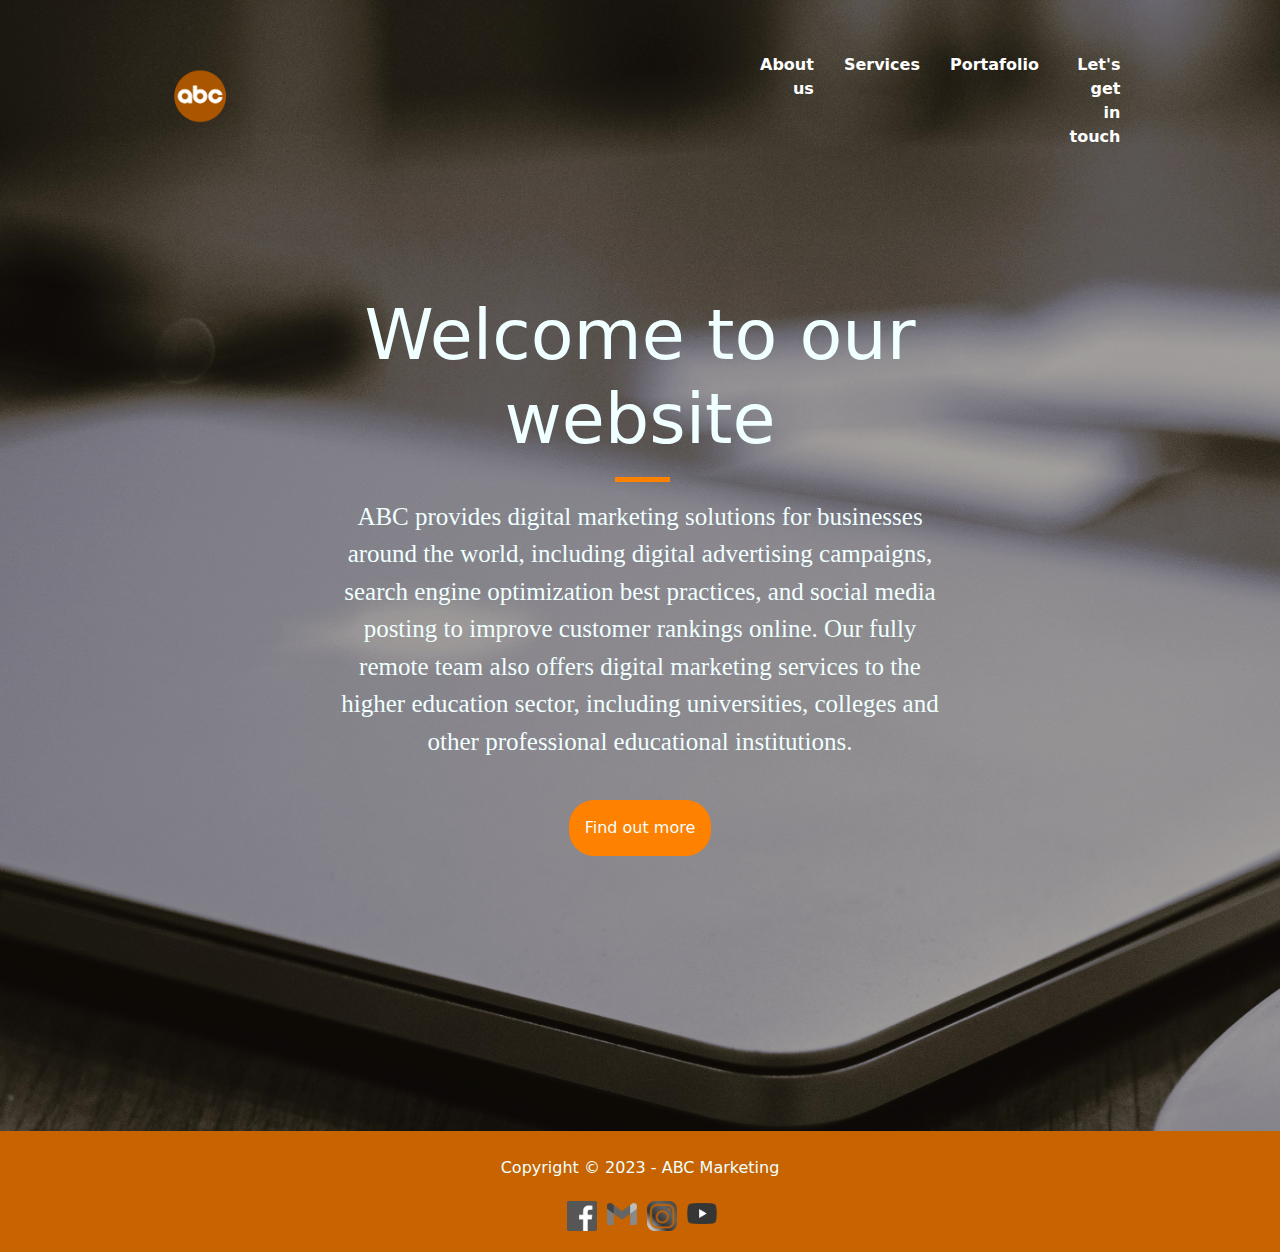
<file: index.html>
<!DOCTYPE html>
<html lang="en">
<head>
    <meta charset="UTF-8">
    <meta http-equiv="X-UA-Compatible" content="IE=edge">
    <meta name="viewport" content="width=device-width, initial-scale=1.0">
    <title>--Menú principal--</title>
    <link rel="stylesheet" type="text/css" href="css/estilo.css">
    <link href="recursos/bootstrap-5.2.3-dist/css/bootstrap.min.css" rel="stylesheet">
    <script src="//code.tidio.co/dsxdr0mcqsdmqzp9dvc3odbv44hmz4qb.js" async></script>
</head>
<body id="index">
    <!-- Inicio contenedor principal -->
    <div class="container-fluid">
        <!-- Inicio cabecera -->
        <div class="row" id="cabecera1">
            <div class="col-lg-12 col-md-12 col-sm-12">
                <nav class="navbar navbar-expand-lg" id="menu">
                    <div class="container-fluid align-items-right">
                        <a href="index.html">
                            <img src="imagenes/ABC-logo.png" alt="No se encontró el archivo" id="logo">
                        </a>
                        <button class="navbar-toggler" type="button" data-bs-toggle="collapse" data-bs-target="#navbarNav" aria-controls="navbarNav" aria-expanded="false" aria-label="Toggle navigation">
                            <span class="navbar-toggler-icon"></span>
                        </button>
                        <div class="collapse navbar-collapse" id="navbarNav">
                            <ul class="navbar-nav">
                                <li class="nav-item">
                                    <a class="nav-link" id="link1" href="html/acercadenosotros.html">About us</a>
                                </li>
                                <li class="nav-item">
                                    <a class="nav-link" id="link1" href="html/servicios.html">Services</a>
                                </li>
                                <li class="nav-item">
                                    <a class="nav-link" id="link1" href="html/portafolio.html">Portafolio</a>
                                </li>
                                <li class="nav-item">
                                    <a class="nav-link" id="link1" href="html/formulario.html">Let's get in touch</a>
                                </li>
                            </ul>
                        </div>
                    </div>
                </nav>
            </div>
        </div>
        <!-- Fin cabecera -->
        <!-- Inicio contenido -->
        <div class="row" id="contenido1" style="margin-bottom: 20%;">
            <div class="col-lg-6 col-md-6 col-sm-6">
                <h1 class="titulo">Welcome to our website</h1>
                <hr id="linea">
                <p class="txt">
                    ABC provides digital marketing solutions for businesses around the world, including digital advertising campaigns, search engine optimization best practices, and 
                    social media posting to improve customer rankings online. Our fully remote team 
                    also offers digital marketing services to the higher education sector, including universities, colleges and other professional educational institutions.                
                </p>
                <br>
                <a class="btn" href="html/acercadenosotros.html" role="button">Find out more</a>
            </div>
        </div>
        <!-- Fin contenido -->
        <br>
        <!-- Inicio footer -->
        <div class="row" id="footer" style="bottom: 0;">
            <div class="col-12">
                Copyright © 2023 - ABC Marketing
            </div>
            <div class="col-12">
                <ul>
                    <li>
                        <img src="imagenes/facebook.png" id="iconos" alt="">
                    </li>
                    <li>
                        <img src="imagenes/gmail.png" id="iconos" alt="">
                    </li>
                    <li>
                        <img src="imagenes/instagram.png" id="iconos" alt="">
                    </li>
                    <li>
                        <img src="imagenes/youtube.png" id="iconos" alt="">
                    </li>
                </ul>
            </div>
            <br>
            <br>
            <br>
        </div>
        <!-- Fin footer -->
    </div>
    <!-- Fin contenedor principal -->
    <script src="recursos/bootstrap-5.2.3-dist/js/bootstrap.bundle.min.js" rel="stylesheet"></script>
</body>
</html>
</file>
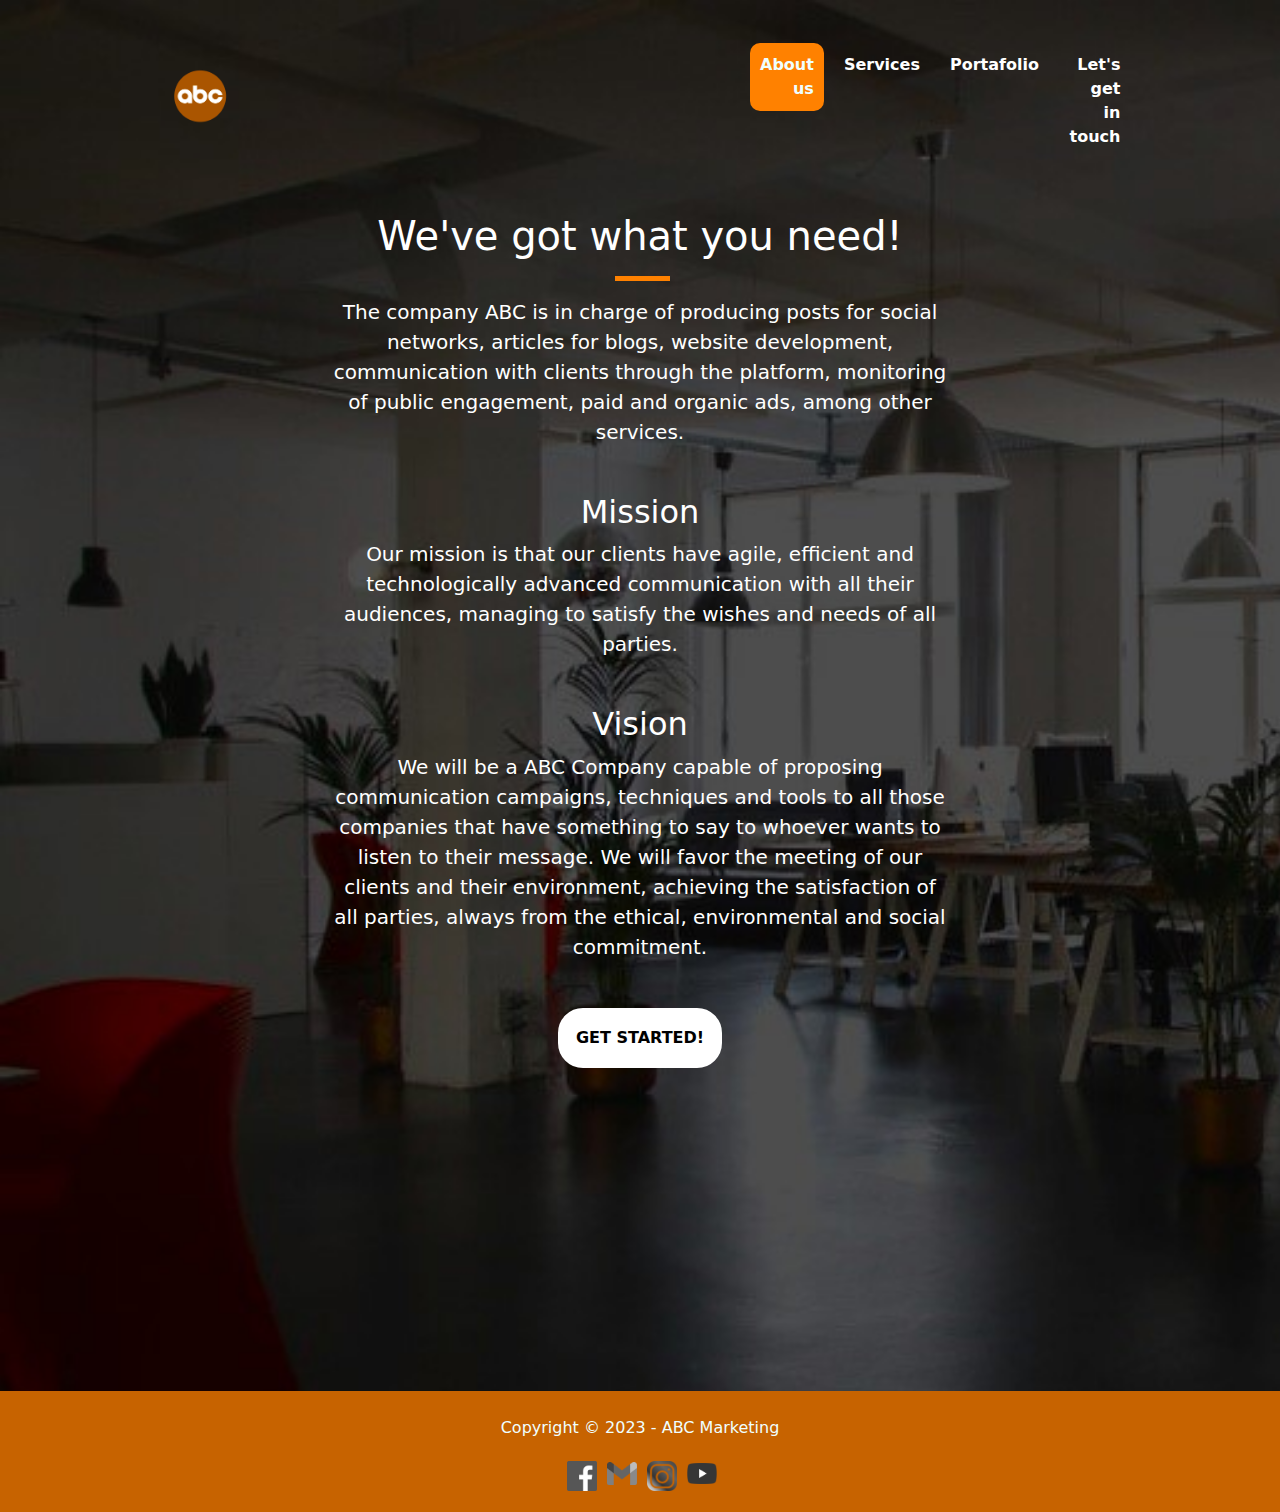
<file: html/acercadenosotros.html>
<!doctype html>
<html lang="en">
  	<head>
    	<meta charset="utf-8">
    	<meta name="viewport" content="width=device-width, initial-scale=1">
	    <title>--About us--</title>
    	<link rel="stylesheet"  href="../recursos/bootstrap-5.2.3-dist/css/bootstrap.min.css">
    	<link rel="stylesheet" type="text/css" href="../css/estilo.css">
		<script src="//code.tidio.co/dsxdr0mcqsdmqzp9dvc3odbv44hmz4qb.js" async></script>
  	</head>
  	<body class="body2">
		<div class="container-fluid"> <!--contenedor principal -->
			<!-- Inicio cabecera -->
			<div class="row" id="cabecera1">
				<div class="col-lg-12 col-md-12 col-sm-12">
					<nav class="navbar navbar-expand-lg" id="menu">
						<div class="container-fluid align-items-right">
							<a href="../index.html">
								<img src="../imagenes/ABC-logo.png" alt="No se encontró el archivo" id="logo">
							</a>
							<button class="navbar-toggler" type="button" data-bs-toggle="collapse" data-bs-target="#navbarNav" aria-controls="navbarNav" aria-expanded="false" aria-label="Toggle navigation">
								<span class="navbar-toggler-icon"></span>
							</button>
							<div class="collapse navbar-collapse" id="navbarNav">
								<ul class="navbar-nav">
									<li class="nav-item">
										<a class="nav-link active" id="link1active" href="#">About us</a>
									</li>
									<li class="nav-item">
										<a class="nav-link" id="link1" href="servicios.html">Services</a>
									</li>
									<li class="nav-item">
										<a class="nav-link" id="link1" href="portafolio.html">Portafolio</a>
									</li>
									<li class="nav-item">
										<a class="nav-link" id="link1" href="formulario.html">Let's get in touch</a>
									</li>
								</ul>
							</div>
						</div>
					</nav>
				</div>
			</div>
			<!-- Fin cabecera -->
			<!-- inicio del contenido -->
			<div class="row" id="contenido2" style="margin-bottom: 20%;">
				<div class="col-lg-6 col-md-6 col-sm-6">
					<h1>
						We've got what you need!
					</h1>
					<hr id="linea">
					<p>
						The company ABC is in charge of producing posts for social networks, articles for blogs, website development, communication with clients through the platform, monitoring of public engagement, paid and organic ads, among other services.
					</p> 
					<br>
					<h2>Mission</h2>
					<p>
						Our mission is that our clients have agile, efficient and technologically advanced communication with all their audiences, managing to satisfy the wishes and needs of all parties.
					</p>
					<br>
					<h2>Vision</h2>
					<p>
						We will be a ABC Company capable of proposing communication campaigns, techniques and tools to all those companies that have something to say to whoever wants to listen to their message. We will favor the meeting of our clients and their environment, achieving the satisfaction of all parties, always from the ethical, environmental and social commitment.
					</p>
				</div>
				<div style="text-align: center;">
					<!-- <form> -->
						<br>
						<a class="btn boton2" href="servicios.html">GET STARTED!</a>
					<!-- </form> -->
				</div>
			</div> <!--fin del contenido -->
			<br>
			<br>
			<br>
			<!-- Inicio footer -->
		<div class="row" id="footer"  style="bottom: 0;">
				<div class="col-12">
					Copyright © 2023 - ABC Marketing
				</div>
				<div class="col-12">
					<ul>
						<li>
							<img src="../imagenes/facebook.png" id="iconos" alt="">
						</li>
						<li>
							<img src="../imagenes/gmail.png" id="iconos" alt="">
						</li>
						<li>
							<img src="../imagenes/instagram.png" id="iconos" alt="">
						</li>
						<li>
							<img src="../imagenes/youtube.png" id="iconos" alt="">
						</li>
					</ul>
				</div>
				<br>
				<br>
				<br>
			</div>
			<!-- Fin footer -->
		<script src="../recursos/bootstrap-5.2.3-dist/js/bootstrap.bundle.min.js" rel="stylesheet"></script> 
	</body>
</html>
</file>
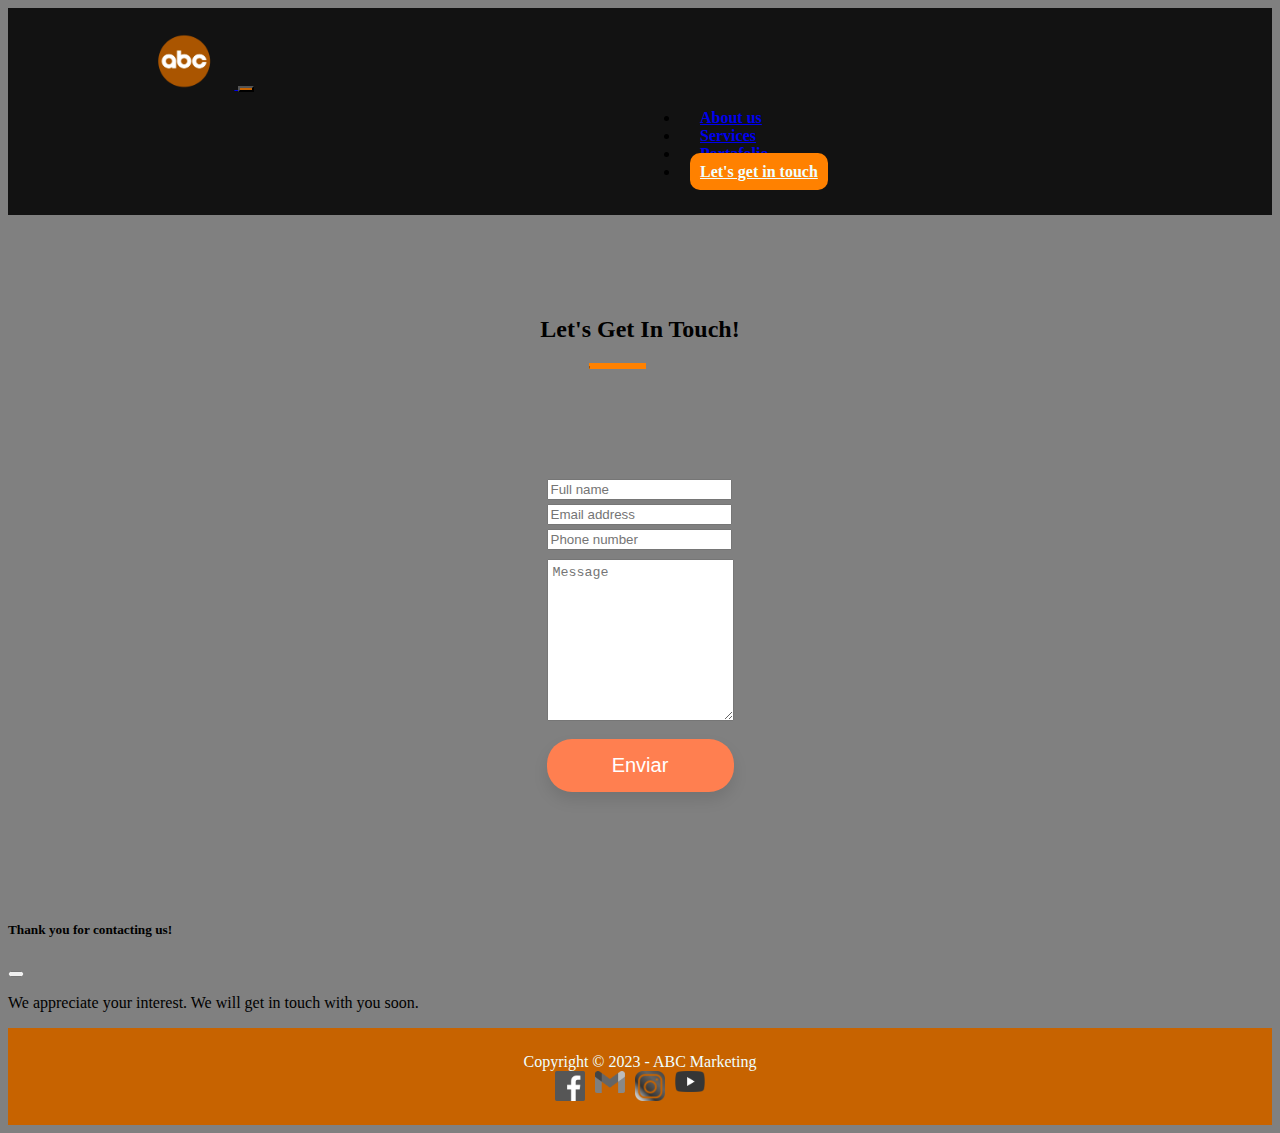
<file: html/formulario.html>
<!DOCTYPE html>
<html lang="en">
<head>
    <meta charset="UTF-8">
    <meta http-equiv="X-UA-Compatible" content="IE=edge">
    <meta name="viewport" content="width=device-width, initial-scale=1.0">
    <title>--Contact us--</title>
    <link rel="stylesheet" type="text/css" href="../css/estilo.css">
    <link href="https://cdn.jsdelivr.net/npm/bootstrap@5.2.3/dist/css/bootstrap.min.css" rel="stylesheet" integrity="sha384-rbsA2VBKQhggwzxH7pPCaAqO46MgnOM80zW1RWuH61DGLwZJEdK2Kadq2F9CUG65" crossorigin="anonymous">
    <script src="//code.tidio.co/dsxdr0mcqsdmqzp9dvc3odbv44hmz4qb.js" async></script></head>
<body>
<div class="container-fluid" style="background-color:#000000db;">
    <!-- Inicio cabecera -->
    <div class="row" id="cabecera1">
        <div class="col-lg-12 col-md-12 col-sm-12">
            <nav class="navbar navbar-expand-lg" id="menu">
                <div class="container-fluid align-items-right">
                    <a href="../index.html">
                        <img src="../imagenes/ABC-logo.png" alt="No se encontró el archivo" id="logo">
                    </a>
                    <button class="navbar-toggler" type="button" data-bs-toggle="collapse" data-bs-target="#navbarNav" aria-controls="navbarNav" aria-expanded="false" aria-label="Toggle navigation">
                        <span class="navbar-toggler-icon"></span>
                    </button>
                    <div class="collapse navbar-collapse" id="navbarNav">
                        <ul class="navbar-nav">
                            <li class="nav-item">
                                <a class="nav-link" id="link1" href="acercadenosotros.html">About us</a>
                            </li>
                            <li class="nav-item">
                                <a class="nav-link" id="link1" href="servicios.html">Services</a>
                            </li>
                            <li class="nav-item">
                                <a class="nav-link" id="link1" href="portafolio.html">Portafolio</a>
                            </li>
                            <li class="nav-item">
                                <a class="nav-link active" id="link1active" href="#">Let's get in touch</a>
                            </li>
                        </ul>
                    </div>
                </div>
            </nav>
        </div>
    </div>
    <br>
</div>

    <!-- Fin cabecera -->
<!-- inicio del textp -->
    <div class="row justify-content-center" style="--bs-gutter-x: 0rem !important; margin-bottom: 10%;">
        <div class="col-md-6">
            <form id="contactForm" action="#" method="post">

                <h2 style="text-align: center;margin-top: 8%;">Let's Get In Touch!</h2>
                <hr id="linea">
                <div class="contenidoo"></div>
                <div class="titu">
                  <p>Ready to start your next project with us? Send us a messages</p>
                  <p>and we will get back you as soon possible!</p>
                </div>
                <!-- Fin del texto -->
                <!-- inicio del formulario -->
                <table class="table table-sm small-table">
                    <tbody>
                        <tr>
                            <td><input type="text" id="fullName" name="fullName" class="form-control" placeholder="Full name" required></td>
                        </tr>
                        <tr>
                            <td><input type="email" id="email" name="email" class="form-control" placeholder="Email address" required></td>
                        </tr>
                        <tr>
                            <td><input type="tel" id="phone" name="phone" class="form-control" placeholder="Phone number" required></td>
                        </tr>
                        <tr>
                            <td><textarea id="message" name="message" class="form-control" placeholder="Message" required></textarea></td>
                        </tr>
                        <tr>
                            <td colspan="1"><button class="btn btn-submit" type="submit">Enviar</button></td>
                        </tr>
                    </tbody>
                </table>
                
            </form>
        </div>
    </div>
    <!-- Fin del formulario -->

<!-- Ventana emergente de agradecimiento -->
<div class="modal fade" id="thankYouModal" tabindex="-1" aria-labelledby="thankYouModalLabel" aria-hidden="true">
  <div class="modal-dialog modal-dialog-centered">
    <div class="modal-content">
      <div class="modal-header">
        <h5 class="modal-title" id="thankYouModalLabel">Thank you for contacting us!</h5>
        <button type="button" class="btn-close" data-bs-dismiss="modal" aria-label="Close"></button>
      </div>
      <div class="modal-body">
        <p>We appreciate your interest. We will get in touch with you soon.</p>
      </div>
    </div>
  </div>
</div>
<!--Fin de Ventana emergente de agradecimiento -->

<!-- Inicio footer -->
<div class="row" id="footer" style="--bs-gutter-x: 0rem !important; bottom: 0; width: 100%;">
    <div class="col-12">
        Copyright © 2023 - ABC Marketing
    </div>
    <div class="col-12">
        <ul>
            <li>
                <img src="../imagenes/facebook.png" id="iconos" alt="">
            </li>
            <li>
                <img src="../imagenes/gmail.png" id="iconos" alt="">
            </li>
            <li>
                <img src="../imagenes/instagram.png" id="iconos" alt="">
            </li>
            <li>
                <img src="../imagenes/youtube.png" id="iconos" alt="">
            </li>
        </ul>
    </div>
    <br>
    <br>
    <br>
</div>
<!-- Fin footer -->

</div>
<script src="https://code.jquery.com/jquery-3.6.0.min.js"></script>
<script src="https://cdn.jsdelivr.net/npm/bootstrap@5.2.3/dist/js/bootstrap.bundle.min.js" integrity="sha384-kenU1KFdBIe4zVF0s0G1M5b4hcpxyD9F7jL+jjXkk+Q2h455rYXK/7HAuoJl+0I4" crossorigin="anonymous"></script>
<script src="../js/custom.js"></script>
</body>
</html>
</file>
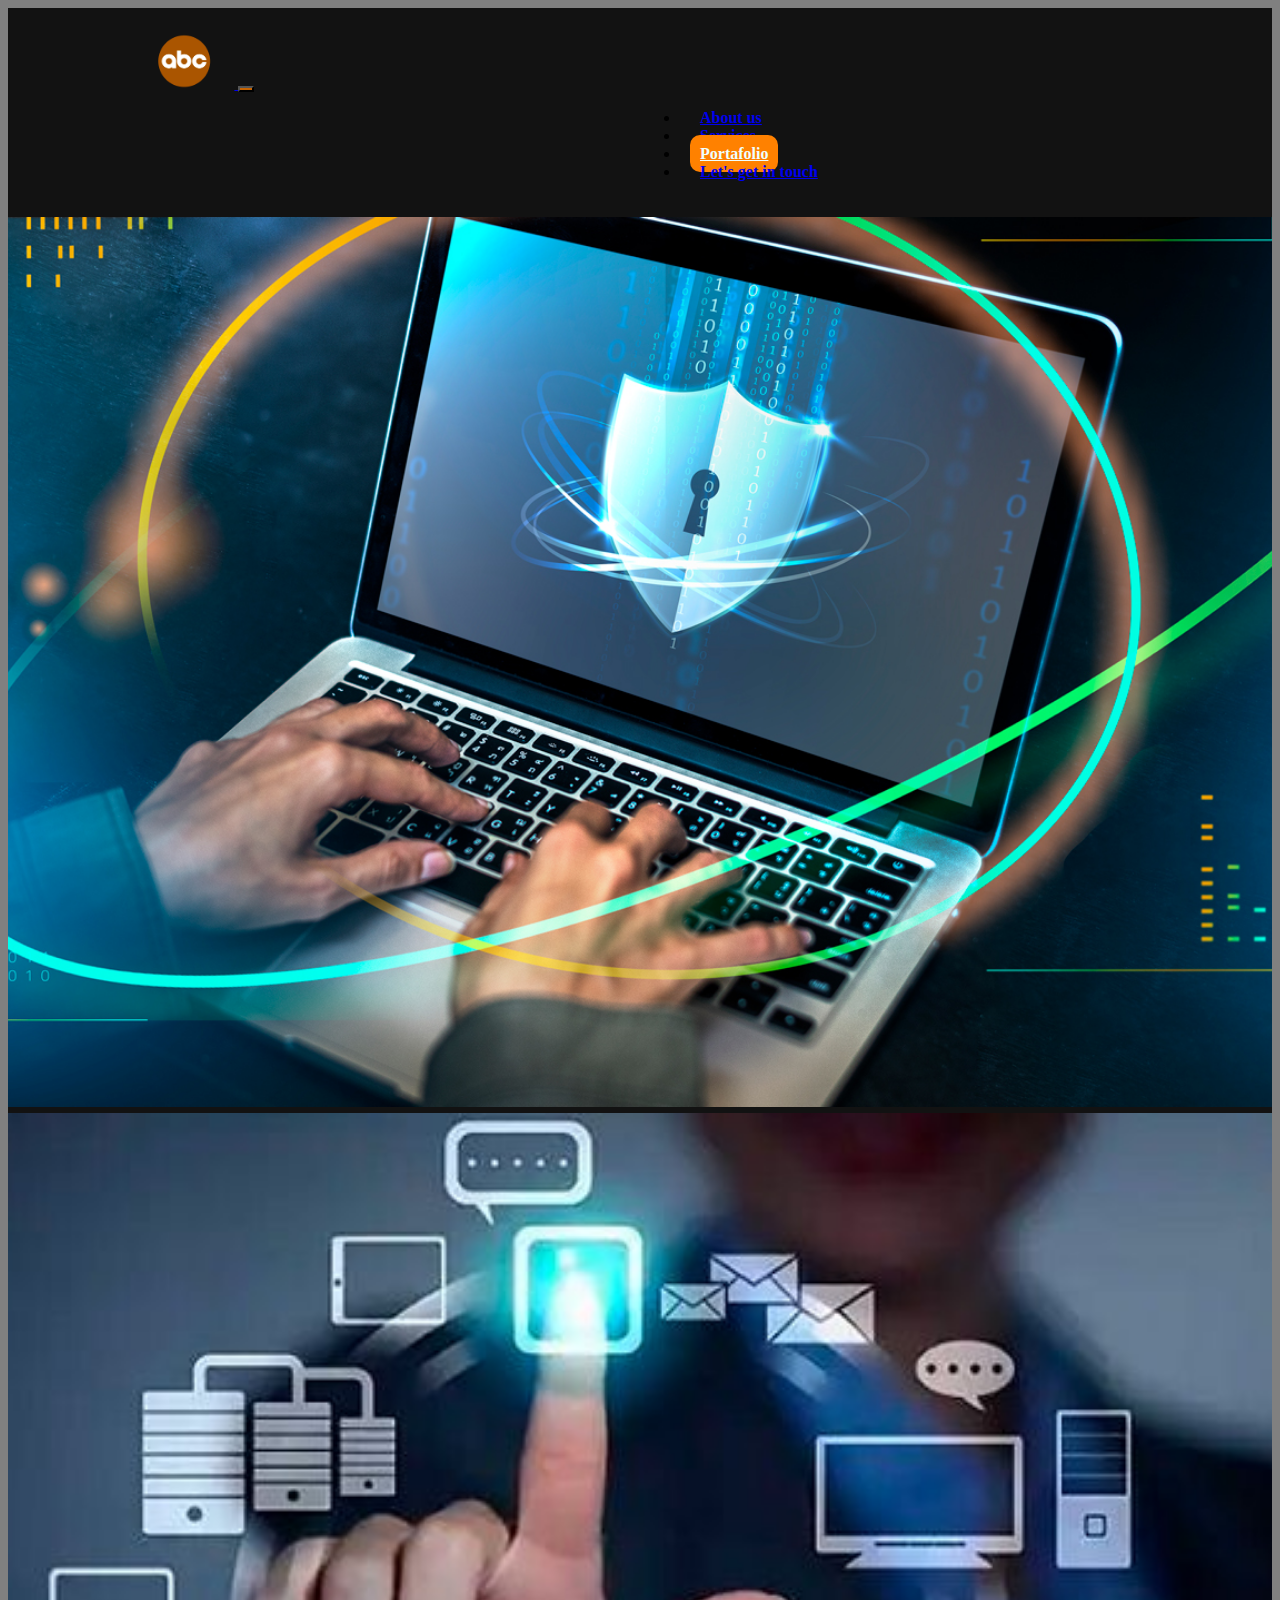
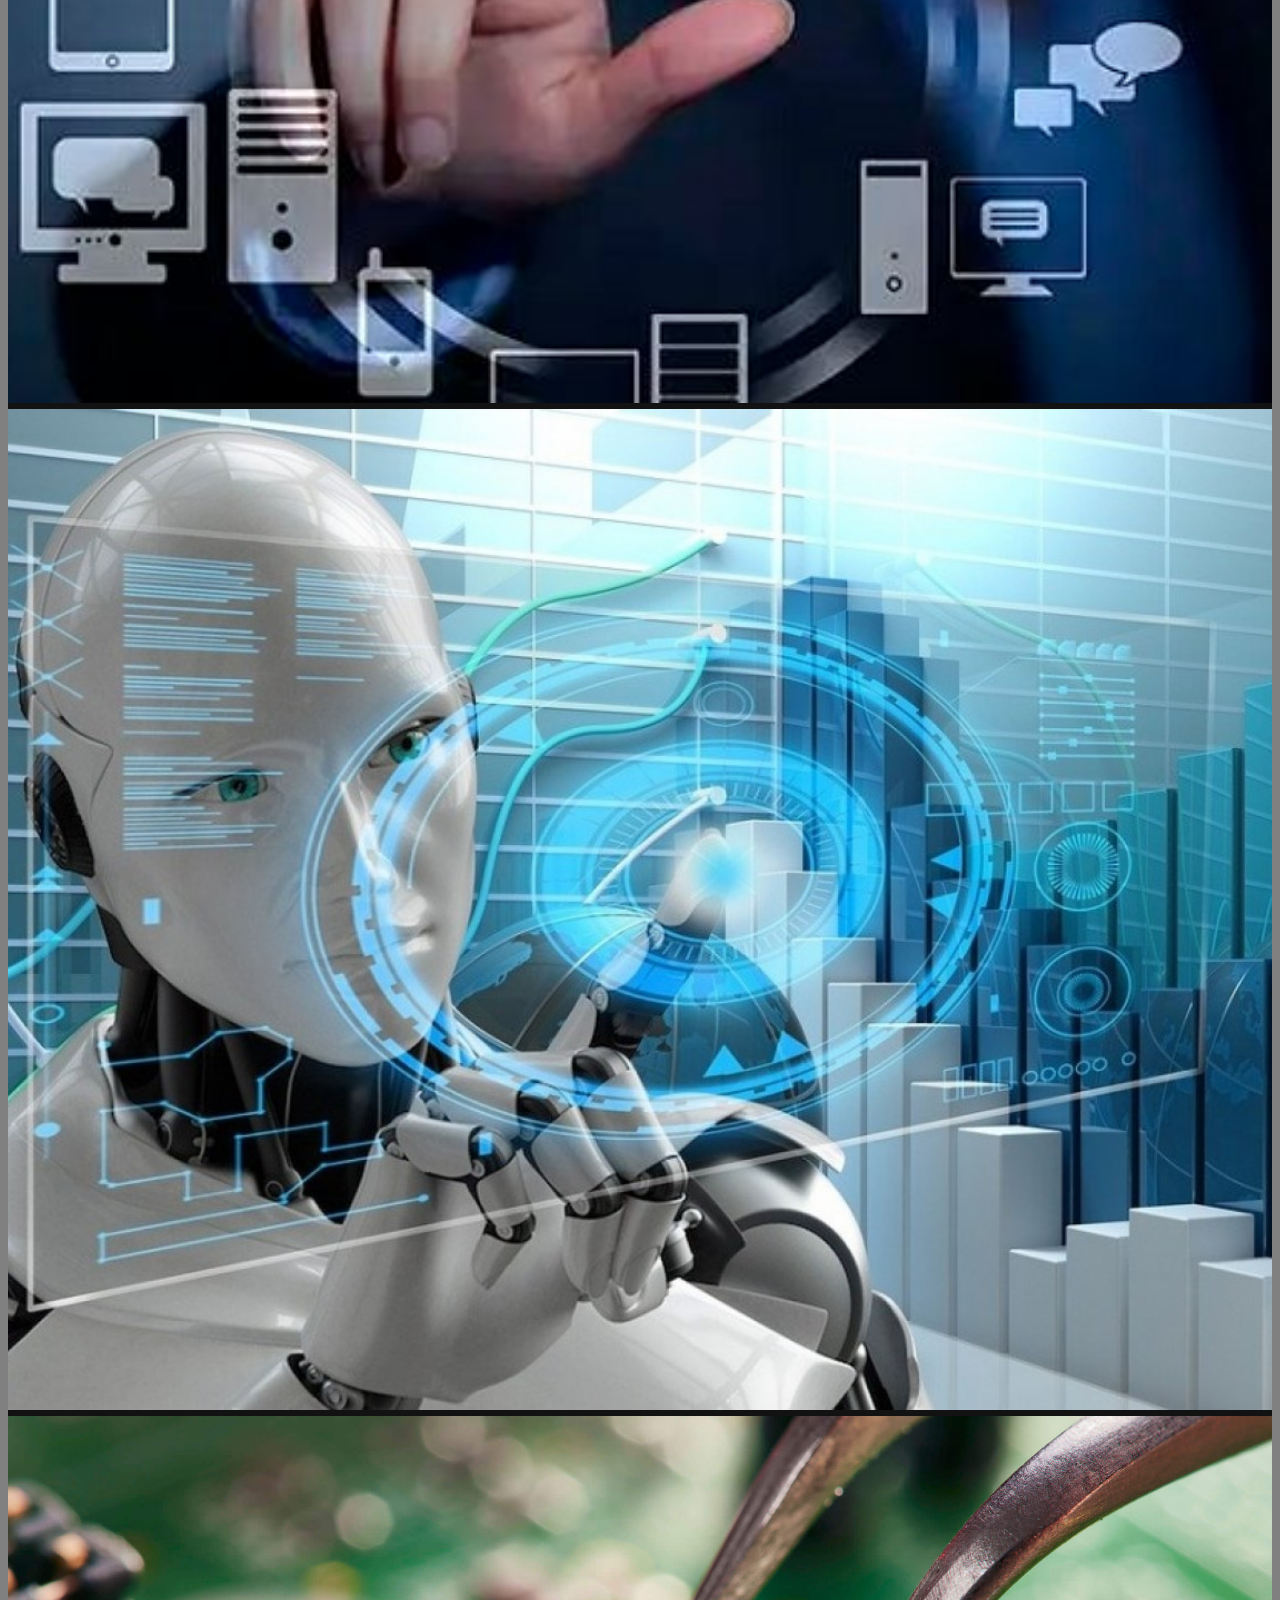
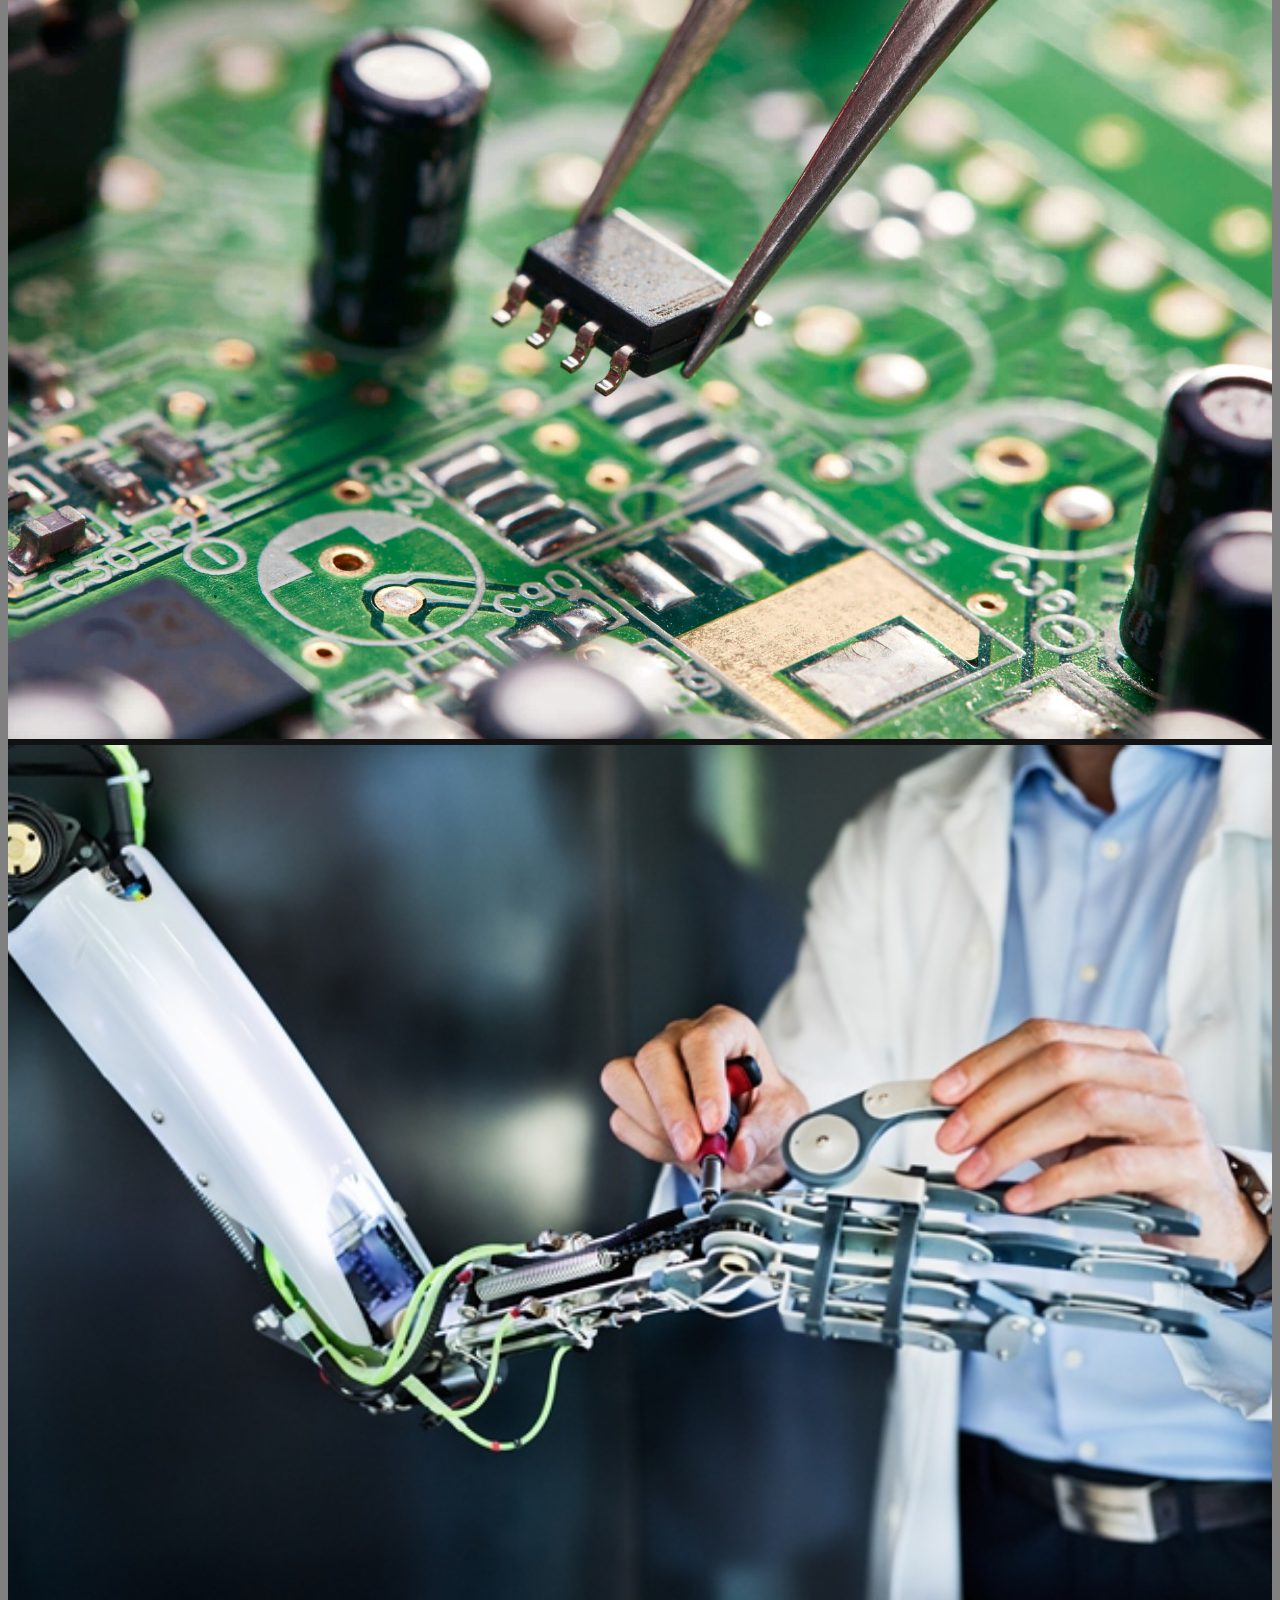
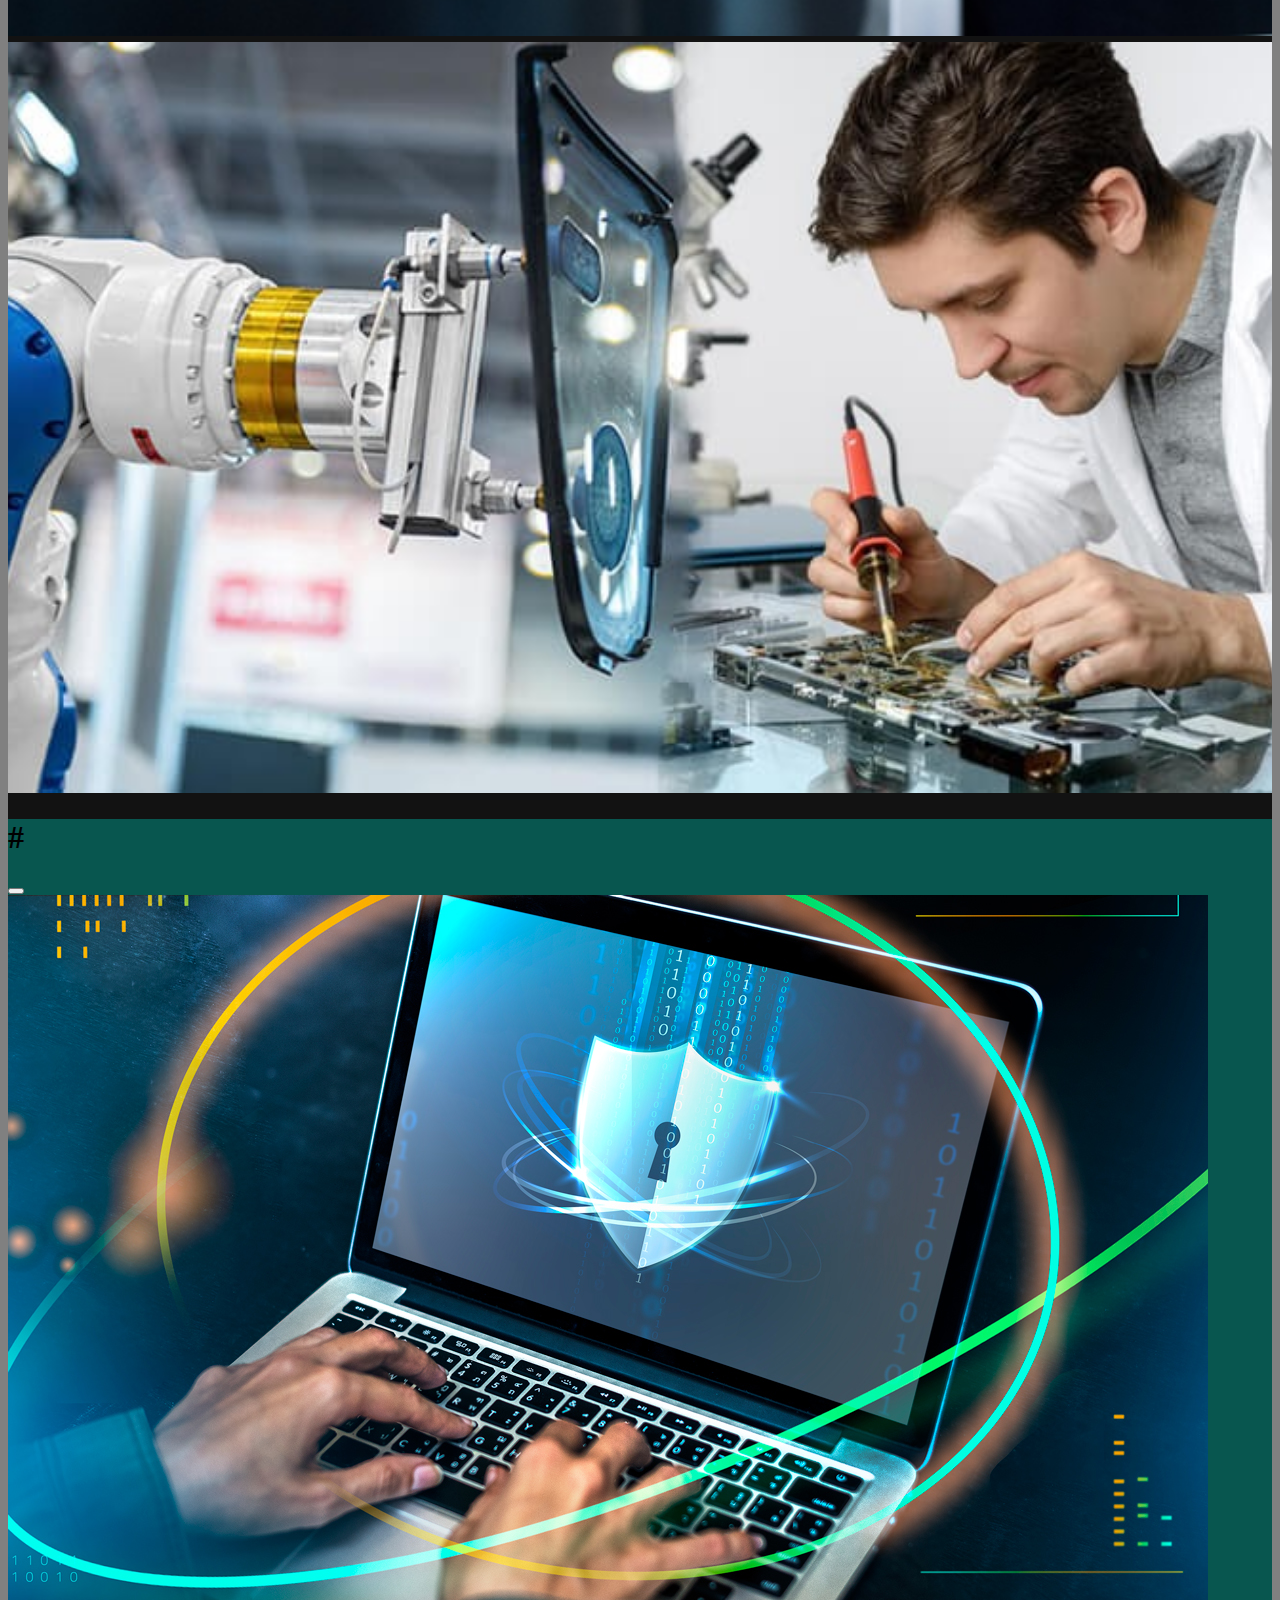
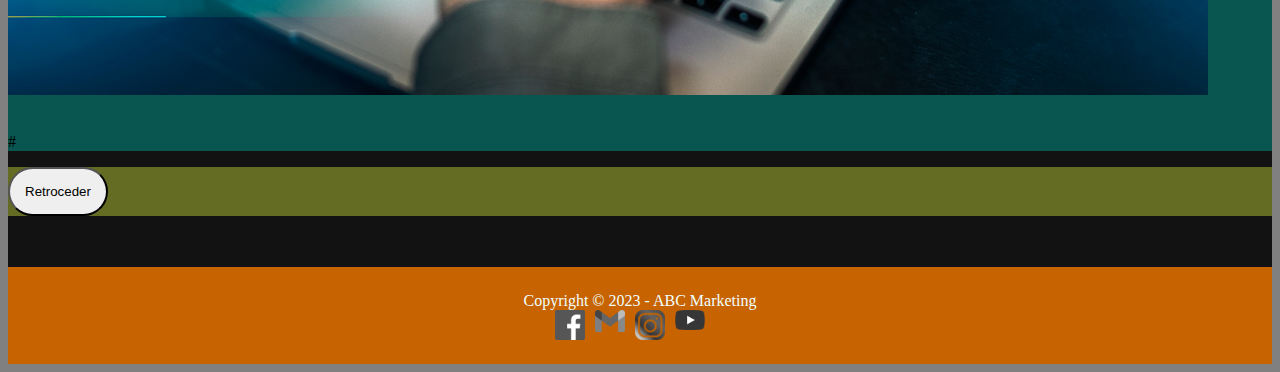
<file: html/portafolio.html>
<!DOCTYPE html>
<html lang="es">
<head>
    <meta charset="UTF-8">
    <meta http-equiv="X-UA-Compatible" content="IE=edge">
    <meta name="viewport" content="width=device-width, initial-scale=1.0">
    <title>--Portafolio--</title>
    <link rel="stylesheet" type="text/css" href="../css/estilo.css">
    <script src="//code.tidio.co/dsxdr0mcqsdmqzp9dvc3odbv44hmz4qb.js" async></script>
    <link href="https://cdn.jsdelivr.net/npm/bootstrap@5.2.3/dist/css/bootstrap.min.css" rel="stylesheet" integrity="sha384-rbsA2VBKQhggwzxH7pPCaAqO46MgnOM80zW1RWuH61DGLwZJEdK2Kadq2F9CUG65" crossorigin="anonymous">
</head>
<body> 
    <div class="container-fluid" style="background-color:#000000db;">
    <!-- Inicio cabecera -->
    <div class="row" id="cabecera1">
        <div class="col-lg-12 col-md-12 col-sm-12">
            <nav class="navbar navbar-expand-lg" id="menu">
                <div class="container-fluid align-items-right">
                    <a href="../index.html">
                        <img src="../imagenes/ABC-logo.png" alt="No se encontró el archivo" id="logo">
                    </a>
                    <button class="navbar-toggler" type="button" data-bs-toggle="collapse" data-bs-target="#navbarNav" aria-controls="navbarNav" aria-expanded="false" aria-label="Toggle navigation">
                        <span class="navbar-toggler-icon"></span>
                    </button>
                    <div class="collapse navbar-collapse" id="navbarNav">
                        <ul class="navbar-nav">
                            <li class="nav-item">
                                <a class="nav-link" id="link1" href="acercadenosotros.html">About us</a>
                            </li>
                            <li class="nav-item">
                                <a class="nav-link" id="link1" href="servicios.html">Services</a>
                            </li>
                            <li class="nav-item">
                                <a class="nav-link active" id="link1active" href="#">Portafolio</a>
                            </li>
                            <li class="nav-item">
                                <a class="nav-link" id="link1" href="formulario.html">Let's get in touch</a>
                            </li>
                        </ul>
                    </div>
                </div>
            </nav>
        </div>
    </div>
    <br>
    <!-- Fin cabecera -->
        <!-- Inicio del contenido -->
        <div class="row" >
            <div class="col-lg-4 col-md-6 col-sm-12 Posicionamiento_de_imagenes" id="Animacion_de_img1">
                <img src="../imagenes/img1.jpg" class="Ajuste_de_imagenes img1_hover" type="button" data-bs-toggle="modal" data-bs-target="#img1" onclick="enviaDatosimg.call(this);">
            </div>
            <div class="col-lg-4 col-md-6 col-sm-12 Posicionamiento_de_imagenes" id="Animacion_de_img2" >
                <img src="../imagenes/img2.jpg" class="Ajuste_de_imagenes img2_hover" type="button" data-bs-toggle="modal" data-bs-target="#img1" onclick="enviaDatosimg.call(this);">
            </div>
            <div class="col-lg-4 col-md-12 col-sm-12 Posicionamiento_de_imagenes"; id="Animacion_de_img3" >
                <img  src="../imagenes/img3.jpg" class="Ajuste_de_imagenes img3_hover" type="button" data-bs-toggle="modal" data-bs-target="#img1" onclick="enviaDatosimg.call(this);">
            </div>
        </div>
        <div class="row" id="Ajuste_del_contenido">
            <div class="col-lg-4 col-md-6 col-sm-12 Posicionamiento_de_imagenes" id="Animacion_de_img4">
                <img src="../imagenes/img4.jpg" class="Ajuste_de_imagenes img4_hover" type="button" data-bs-toggle="modal" data-bs-target="#img1" onclick="enviaDatosimg.call(this);"> 
            </div>
            <div class="col-lg-4 col-md-6 col-sm-12 Posicionamiento_de_imagenes" id="Animacion_de_img5">
                <img src="../imagenes/img5.jpg" class="Ajuste_de_imagenes img5_hover" type="button" data-bs-toggle="modal" data-bs-target="#img1" onclick="enviaDatosimg.call(this);">
            </div>
            <div class="col-lg-4 col-md-12 col-sm-12 Posicionamiento_de_imagenes" id="Animacion_de_img6">
                <img src="../imagenes/img6.jpg" class="Ajuste_de_imagenes img6_hover" type="button" data-bs-toggle="modal" data-bs-target="#img1" onclick="enviaDatosimg.call(this);">
            </div>
            <!-- Modal imagen1 -->
            <div class="modal fade" id="img1" tabindex="-1" aria-labelledby="exampleModalLabel" aria-hidden="true">
                <div class="modal-dialog">
                    <div class="modal-content">
                        <div class="modal-header" style="background-color:#00968885;">
                            <B><h1  class="modal-title fs-5 title_modal" id="exampleModalLabel">#</h1></B>
                            <button type="button" class="btn-close" data-bs-dismiss="modal" aria-label="Close"></button>
                        </div>
                        <div class="modal-body" style="background-color: #00968885;">
                            <img id="img_modal" src="../imagenes/img1.jpg" class="img-fluid">
                            <br><br>
                            <p id="body_text">#</p>
                        </div>
                        <div class="modal-footer" style="background-color: #cddc3970; padding-right: 35%;">
                            <button type="button" class="btn btn-outline-primary" data-bs-dismiss="modal">Retroceder</button>
                        </div>
                    </div>
                </div>
            </div>
            <!-- Cierre de modal imagen1 -->       
        </div>
        <!-- Fin del contenido -->
        <!-- Inicio footer -->
        <div class="row" id="footer" style="bottom: 0;">
            <div class="col-12">
                Copyright © 2023 - ABC Marketing
            </div>
            <div class="col-12">
                <ul>
                    <li>
                        <img src="../imagenes/facebook.png" id="iconos" alt="">
                    </li>
                    <li>
                        <img src="../imagenes/gmail.png" id="iconos" alt="">
                    </li>
                    <li>
                        <img src="../imagenes/instagram.png" id="iconos" alt="">
                    </li>
                    <li>
                        <img src="../imagenes/youtube.png" id="iconos" alt="">
                    </li>
                </ul>
            </div>
            <br>
            <br>
            <br>
        </div>
        <!-- Fin footer -->
    </div>
    <script src="https://cdn.jsdelivr.net/npm/bootstrap@5.2.3/dist/js/bootstrap.bundle.min.js" integrity="sha384-kenU1KFdBIe4zVF0s0G1M5b4hcpxyD9F7jL+jjXkk+Q2h455rYXK/7HAuoJl+0I4" crossorigin="anonymous"></script>
    <script src="https://code.jquery.com/jquery-3.7.0.min.js"></script>
    <script src="../js/custom.js"></script>
</body>
</html>
</file>
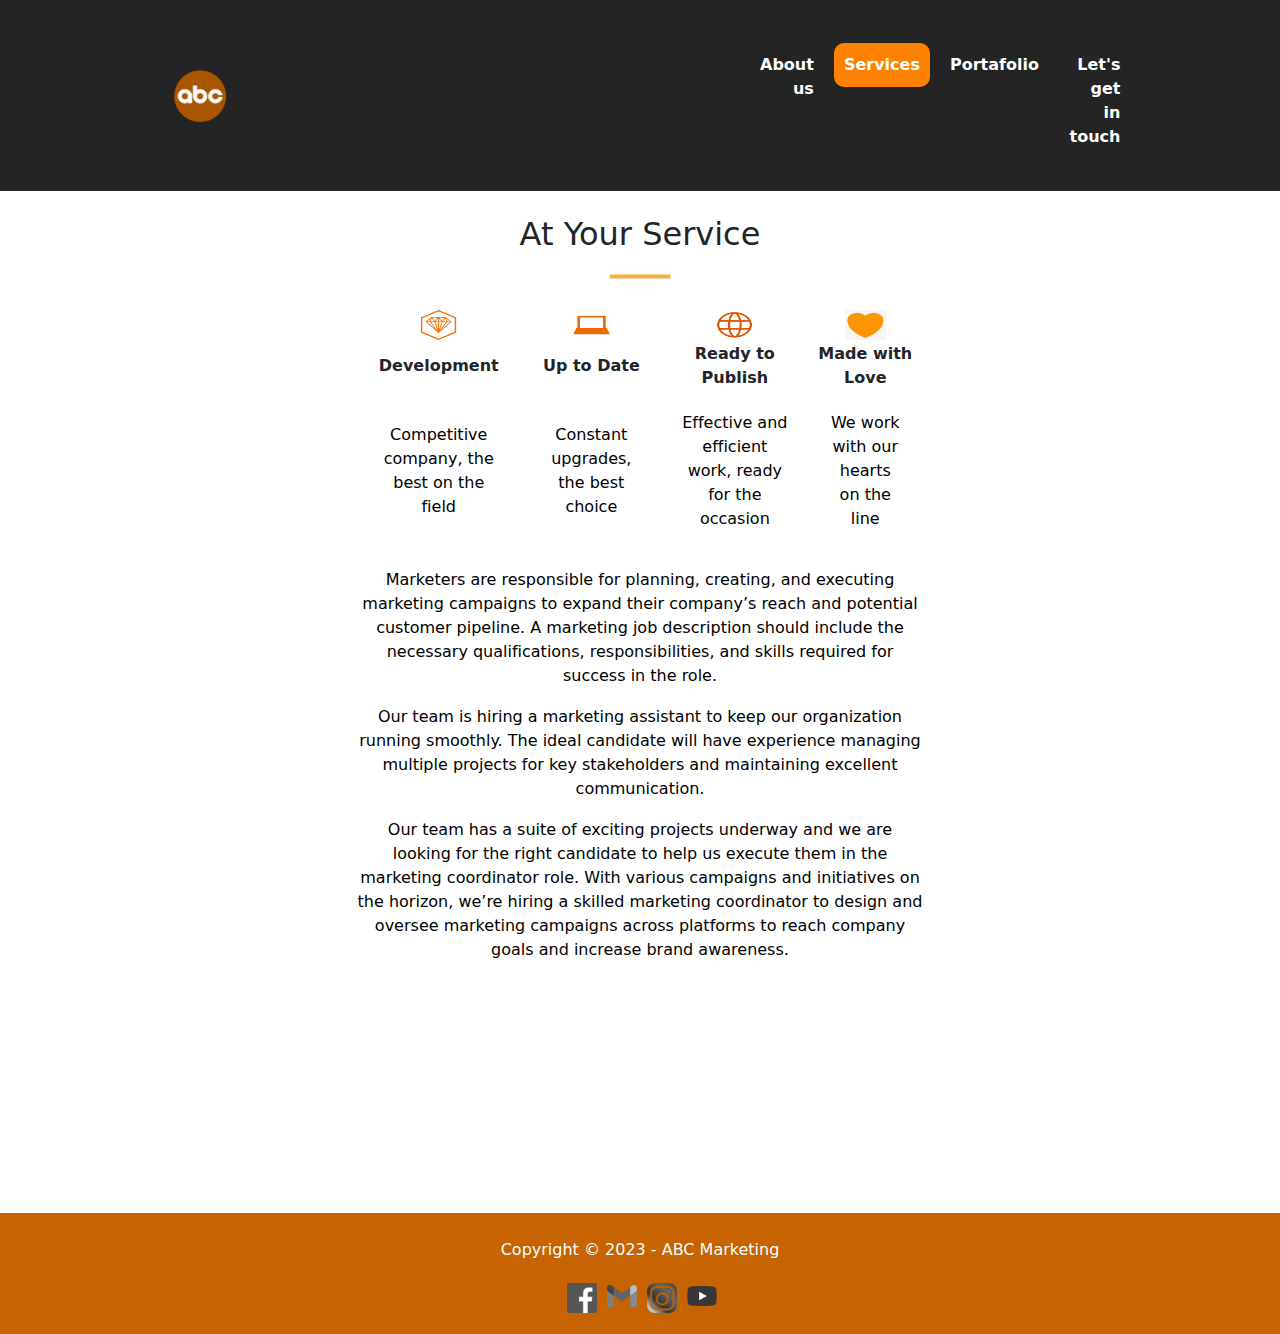
<file: html/servicios.html>
<!DOCTYPE html>
<html lang="es">
<head>
    <meta charset="UTF-8">
    <meta http-equiv="X-UA-Compatible" content="IE=edge">
    <meta name="viewport" content="width=, initial-scale=1.0">
    <title>--Servicios--</title>
    <link rel="stylesheet" href="../css/estilo.css">
    <script src="//code.tidio.co/dsxdr0mcqsdmqzp9dvc3odbv44hmz4qb.js" async></script>
    <link href="https://cdn.jsdelivr.net/npm/bootstrap@5.2.3/dist/css/bootstrap.min.css" rel="stylesheet">
</head>
<body>
    <div class="container-fluid container3">
        <!-- Inicio cabecera -->
        <div class="row" id="cabecera1" style="background-color: #000000db;">
            <div class="col-lg-12 col-md-12 col-sm-12">
                <nav class="navbar navbar-expand-lg" id="menu">
                    <div class="container-fluid align-items-right">
                        <a href="../index.html">
                            <img src="../imagenes/ABC-logo.png" alt="No se encontró el archivo" id="logo">
                        </a>
                        <button class="navbar-toggler" type="button" data-bs-toggle="collapse" data-bs-target="#navbarNav" aria-controls="navbarNav" aria-expanded="false" aria-label="Toggle navigation">
                            <span class="navbar-toggler-icon"></span>
                        </button>
                        <div class="collapse navbar-collapse" id="navbarNav">
                            <ul class="navbar-nav">
                                <li class="nav-item">
                                    <a class="nav-link" id="link1" href="acercadenosotros.html">About us</a>
                                </li>
                                <li class="nav-item">
                                    <a class="nav-link active" id="link1active" href="#">Services</a>
                                </li>
                                <li class="nav-item">
                                    <a class="nav-link" id="link1" href="portafolio.html">Portafolio</a>
                                </li>
                                <li class="nav-item">
                                    <a class="nav-link" id="link1" href="formulario.html">Let's get in touch</a>
                                </li>
                            </ul>
                        </div>
                    </div>
                </nav>
                <br>
            </div>
        </div>
        <br>
        <!-- Fin cabecera -->
        <!-- Inicio contenido -->
        <div class="row text-center justify-content-center contenido3" style="margin-bottom: 20%;">
            <div class="col-sm-12 col-md-12 col-lg-6">
                <h2>At Your Service</h2>
                <img src="../imagenes/linea.png" class="img-fluid" style="width: 70px; height: 10px;" >
                <br>
                <br>
                <table class="tabla3">
                    <tr>
                        <th><img src="../imagenes/diamanteN.png" class="imagen3"></th>
                        <th><img src="../imagenes/pcN.jpg" class="imagen3"></th>
                        <th><img src="../imagenes/internetN.png" class="imagen3"></th>
                        <th><img src="../imagenes/corazonN.png" class="imagen3"></th>
                    </tr>
                    <tr>
                        <th>Development</th>
                        <th>Up to Date</th>
                        <th>Ready to Publish</th>
                        <th>Made with Love</th>   
                    </tr>
                    <tr>
                        <td>
                            Competitive company, the best on the field
                        <td> 
                            Constant upgrades, the best choice 
                        </td>
                        <td>
                            Effective and efficient work, ready for the occasion
                        </td>
                        <td>
                            We work with our hearts on the line
                        </td>
                        
                    </tr>
                </table>  
                <p class="p3">
                    Marketers are responsible for planning, creating, and executing marketing campaigns to expand their company’s 
                    reach and potential customer pipeline. A marketing job description should include the necessary qualifications, responsibilities,
                     and skills required for success in the role.
                </p>
                <p class="p3">
                    Our team is hiring a marketing assistant to keep our organization running smoothly. The ideal candidate will 
                    have experience managing multiple projects for key stakeholders and maintaining excellent communication.
                </p>                
                <p class="p3">
                    Our team has a suite of exciting projects underway and we are looking for the right candidate to help us execute them in 
                    the marketing coordinator role. With various campaigns and initiatives on the horizon, we’re hiring a skilled marketing coordinator 
                    to design and oversee marketing campaigns across platforms to reach company goals and increase brand awareness.
                </p>
            </div>
        </div>
        <!-- Fin contenido -->
        <!-- Inicio footer -->
        <div class="row" id="footer" style="bottom: 0;">
            <div class="col-12">
                Copyright © 2023 - ABC Marketing
            </div>
            <div class="col-12">
                <ul>
                    <li>
                        <img src="../imagenes/facebook.png" id="iconos" alt="">
                    </li>
                    <li>
                        <img src="../imagenes/gmail.png" id="iconos" alt="">
                    </li>
                    <li>
                        <img src="../imagenes/instagram.png" id="iconos" alt="">
                    </li>
                    <li>
                        <img src="../imagenes/youtube.png" id="iconos" alt="">
                    </li>
                </ul>
            </div>
            <br>
            <br>
            <br>
        </div>
        <!-- Fin footer -->
    </div> 
<script src="https://cdn.jsdelivr.net/npm/bootstrap@5.2.3/dist/js/bootstrap.bundle.min.js"></script>
</body>
</html>
</file>
<file: css/estilo.css>
/* Inicio estilo INDEX */
#index{
    background-image: url(../imagenes/fondo.jpeg);
    background-size: cover;
    background-repeat: repeat;
}
/* Cabecera INDEX */
#cabecera1{
    padding-left: 10%;
    padding-top: 25px;
    padding-right: 10%;
}
#logo{
    width: 100px;
    transition: 0.3s ease;
    -moz-transition: 0.3s ease;
    -webkit-transition: 0.3s ease;
}
#logo:hover{
    transform: scale(1.2);
    -moz-transform: scale(1.2);
    -webkit-transform: scale(1.2);
}
/* Menú INDEX */
#navbarNav{
    margin-left: 50%;
}
.navbar-toggler{
    color: azure !important;
    background-color: #c76300 !important;
}
#link1{
    padding: 10px;
    margin-left: 10px;
    margin-top: 10px;
    text-align: right !important;
    font-weight: bold;
    --bs-nav-link-color: #ffffff !important;
    --bs-nav-link-hover-color: #ff8100 !important;
}
#link1active{
    padding: 10px;
    margin-left: 10px;
    margin-top: 10px;
    background-color: #ff8100 ;
    color: azure;
    text-align: end;
    border-radius: 10px;
    font-weight: bold;
}
#link1active:hover{
    padding: 10px;
    margin-left: 10px;
    margin-top: 10px;
    background-color: #ffffff ;
    color: #c76300;
    text-align: end;
    border-radius: 10px;
    font-weight: bold;
}
/* Contenido INDEX */
#contenido1{
    padding-top: 10%;
    margin-bottom: 10%;
    color: azure;
    text-align: center;
    justify-content: center;
    align-items: center;
}
.titulo{
    font-size: 70px;
}
#linea{
    margin-left: 46% ;
    color: inherit;
    width: 55px;
    background-color: #ff8100 !important;
    border-color: #ff8100 !important;
    border-top: 5px solid #ff8100 !important;
    opacity: 1 !important;
}
.txt{
    font-size: 25px;
    font-family: Cambria, Cochin, Georgia, Times, 'Times New Roman', serif;
}
.btn{
    --bs-btn-color: azure !important;
    --bs-btn-bg: #ff8100 !important;
    --bs-btn-border-color: #ff8100 !important;
    --bs-btn-hover-color: #fff !important;
    --bs-btn-hover-bg: #c76300 !important;
    --bs-btn-hover-border-color: #c76300 !important;
    padding: 15px !important;
    border-radius: 25px !important;
}
/* Footer INDEX */
#footer{
    clear: both;
    align-items: center;
    text-align: center;
    vertical-align: middle;
    padding-top: 25px;
    color: azure;
    background-color: #c76300;
}
#footer div ul{
    list-style: none;
    width: 230px;
    margin: 0px auto;
}
#footer div ul li{
    float: left;
    margin-left: 10px;
}
#iconos{
    width: 30px;
    filter: grayscale(1);
}
#iconos:hover{
    cursor: pointer;
    filter: none;
}
/* Fin estilo INDEX */
/* Inicio pagina ABOUT US */
.body2{
    background-image: url(../imagenes/fondo2.jpg);
    background-size: cover;
    background-repeat: repeat;
	background-color: #292929;
}
#contenido2{
	/* font-family: Cambria Italic; */
	/*display: flex;*/
    font-size: 20px;
    margin-top: 45px;
	justify-content: center;
	text-align: center;
	color: white;
}
.boton2{
	border: solid white; 
	padding: 10px; 
    font-weight: bold;
    text-decoration: none;
	background-color: white; 
	color: black; 
	border-radius: 50px;
    transition: 0.3s ease;
    -moz-transition: 0.3s ease;
    -webkit-transition: 0.3s ease;
}
.boton2:hover{
    transform: scale(1.2);
    -moz-transform: scale(1.2);
    -webkit-transform: scale(1.2);
}
/* Fin pagina ABOUT US */
/* Inicio SERVICIOS */
.container3{
    text-align: center;
 }
.contenido3{
    padding-left: 50px;
    padding-right: 50px;

 }
 .imagen3{
     width: 41px;
     height: 30px;
   
 }
 
 .p3{
     color: rgb(0, 0, 0);
     margin: auto;
     padding-top: 3%;
     text-align: center;
 }
 .tabla3 tr td{
     color: rgb(0, 0, 0);
     text-align: center;
     padding: 20px;
 
 }
/* Fin SERVICIOS */
/*Inicio del portafolio*/
body{
    background-color: gray;
}
.Ajuste_de_imagenes{
    width: 110%;
    height: 100%;
    transition: all 1s ease;
    overflow: hidden; 
    margin-left: -3%;
    border-color: blue;
}
.Posicionamiento_de_imagenes{
    transition: all 1s ease;
    overflow: hidden;
    padding-right: 4%;
    margin-top: 2px;
}
#Animacion_de_img1:hover .img1_hover {
    filter: saturate(200%);
    border-radius:30%;
    -webkit-border-radius:100%;
    box-shadow: 0px 0px 10px 10px blue;
    -webkit-box-shadow: 0px 0px 10px 10px blue;
    transform: rotate(360deg);
    -webkit-transform: rotate(360deg);
}
#Animacion_de_img2:hover .img2_hover{
    -webkit-transform: rotateY(180deg);
    -webkit-transform-style: preserve-3d;
    transform: rotateY(180deg);
    transform-style: preserve-3d;
}
#Animacion_de_img3:hover .img3_hover {
    transform:scale(1.2);
    -webkit-transform:scale(1.2);
    filter: opacity(.7);

}
#Animacion_de_img4:hover .img4_hover {
    filter: blur(5px);
    border-radius: 100px;
    -webkit-transform: skewX(5deg);
    transform: skewX(5deg);
}
#Animacion_de_img5:hover .img5_hover{
    -webkit-transform:scale(0.8);
    transform:scale(0.9);
    filter: sepia(60%);
    padding-right: 5%;
}
#Animacion_de_img6:hover .img6_hover{
    filter: grayscale(100%);
    border-radius: 100px;
    -webkit-transform: skewX(-5deg);
    transform: skewX(-5deg);
}
#link_menu{
    padding: 10px;
    margin-left: 10px;
    margin-top: 10px;
    text-align: right !important;
    font-weight: bold;
    --bs-nav-link-color: black !important;
    --bs-nav-link-hover-color: #ff8100 !important;
}
#Ajuste_del_contenido{
    padding-bottom: 4%;
}
#navbarNav4{
    margin-left: 50%;
}
/*fin del portafolio*/

/*Comienzo formulario*/


.small-table {
    max-width: 400px;
    margin: 0 auto;
}

.btn-submit {
    width: 100%;
        background-color: #FF7F50;
        border: none;
        color: white;
        padding: 15px 30px;
        text-align: center;
        text-decoration: none;
        display: inline-block;
        font-size: 20px;
        margin-top: 10px;
        cursor: pointer;
        border-radius: 50px;
        box-shadow: 0 8px 15px rgba(0, 0, 0, 0.1);
        transition: all 0.3s ease;
  }
  
  
  .btn-submit:hover {
    transform: scale(1.1);
    box-shadow: 0 8px 20px rgba(0, 0, 0, 0.2);
  }

  .contenidoo {
    max-width: 150px;
    height: 1px;
    margin: 0 auto;
    margin-bottom: 30px;
  }
  .titu {
    text-align: center;
    color: gray;
    margin-top: 15px;
  }
  textarea {
    height: 150px; 
    padding: 5px;
    margin-top: 5px;
  
  }

  .nav-link {
    opacity: 1;
    transition: opacity 0.5s ease-in-out;
  }
  
  .nav-link.hidden {
    opacity: 0;
    transform: translateY(20px);
  }
  
/*Fin formulario*/
</file>
